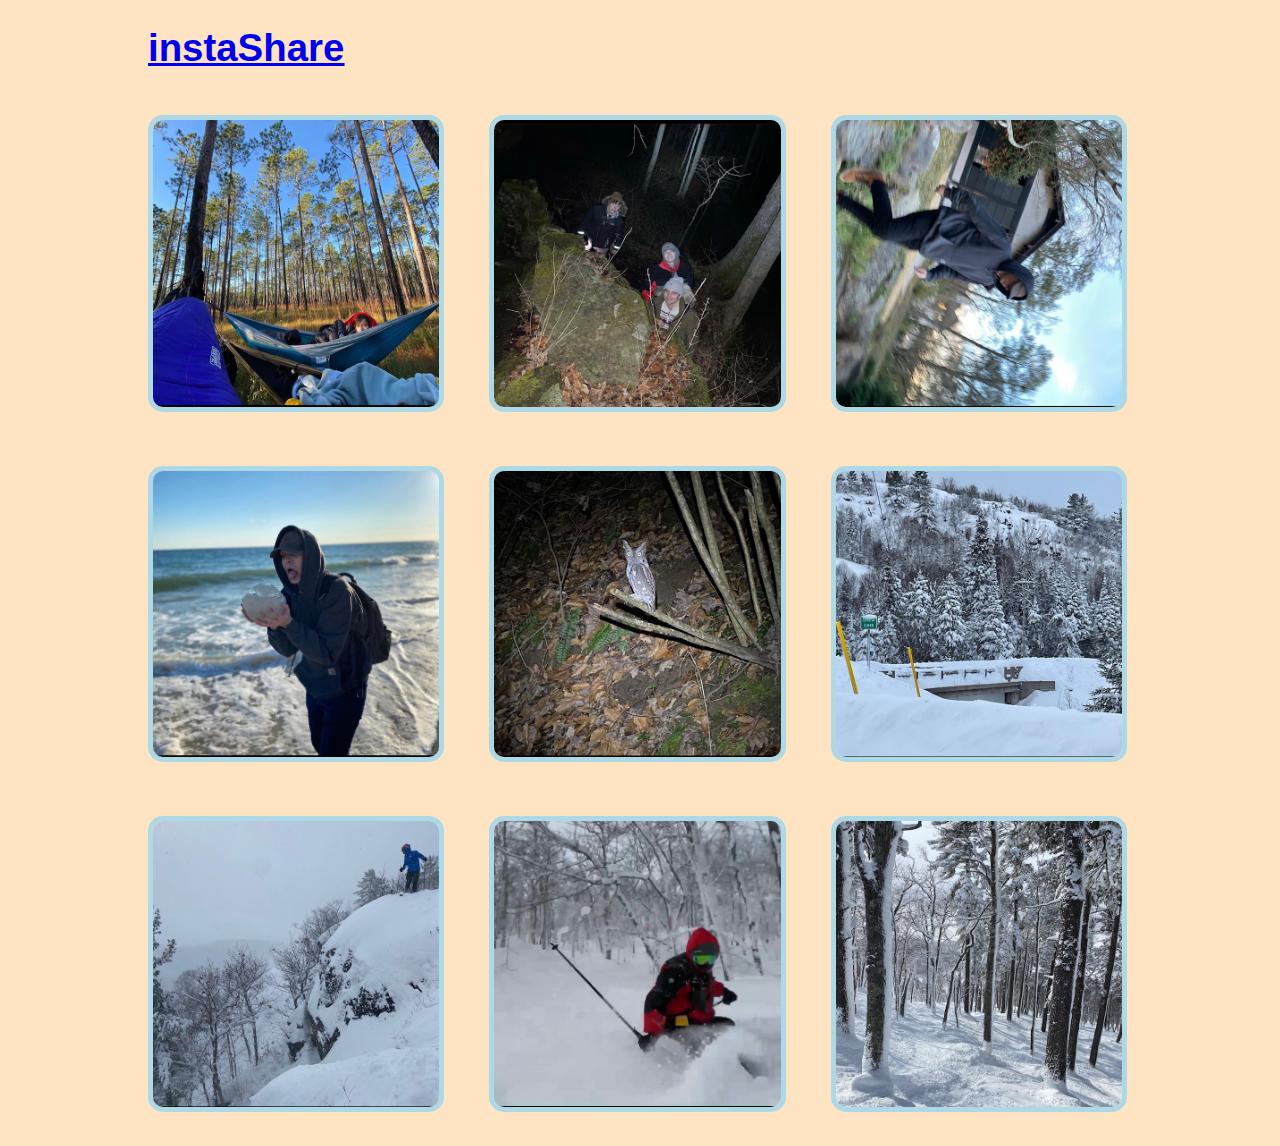
<file: index.html>
<!DOCTYPE html>
<html lang="en">
  <head>
    <meta charset="UTF-8">
    <meta name="viewport" content="width=device-width, initial-scale=1.0">
    <meta http-equiv="X-UA-Compatible" content="ie=edge">
    <title>instaShare</title>
    <link rel="stylesheet" href="screen.css">
  </head>
  <body>
    <header>
      <h1><a href="index.html">instaShare</a></h1>
    </header>
    <section class="row" id="row1">
      <div class="image">
        <a href="image.html"><img src="images/alabama.jpg" alt="Trip Photo 1"></a>
      </div>
      <div class="image">
        <img src="images/IMG_0023.jpg" alt="Trip Photo 2">
      </div>
      <div class="image">
        <img src="images/IMG_0024.jpg" alt="Trip Photo 3">
      </div>
    </section>
    <section class="row" id="row2">
      <div class="image">
        <img src="images/IMG_0025.jpg" alt="Trip Photo 4">
      </div>
      <div class="image">
        <img src="images/IMG_0026.jpg" alt="Trip Photo 5">
      </div>
      <div class="image">
        <img src="images/IMG_0027.jpg" alt="Trip Photo 6">
      </div>
    </section>
    <section class="row" id="row3">
      <div class="image">
        <img src="images/IMG_0028.jpg" alt="Trip Photo 7">
      </div>
      <div class="image">
        <img src="images/IMG_0029.jpg" alt="Trip Photo 8">
      </div>
      <div class="image">
        <img src="images/IMG_0030.jpg" alt="Trip Photo 9">
      </div>
    </section>
    <script src="index.js"></script>
  </body>
</html>
</file>
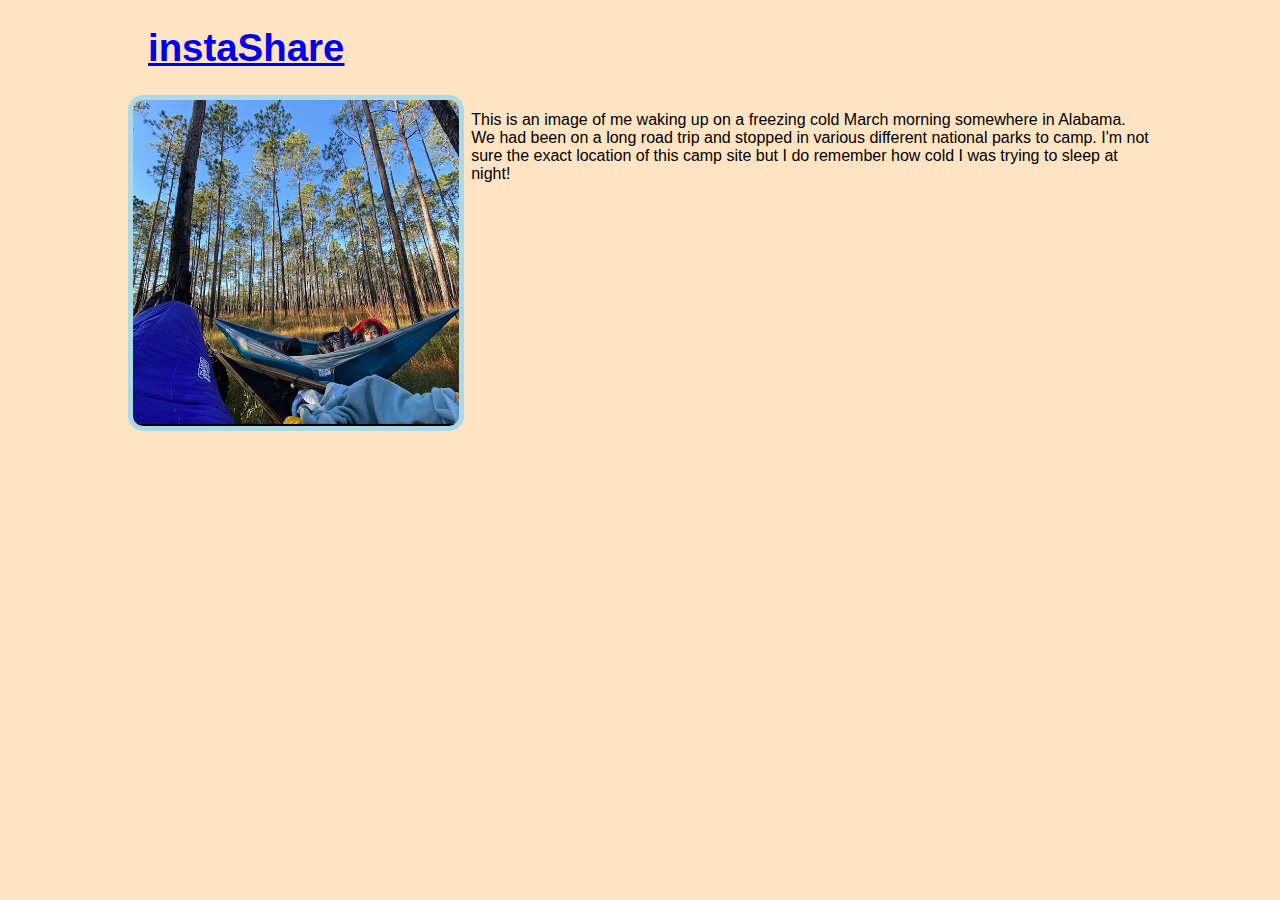
<file: image.html>
<!DOCTYPE html>
<html lang="en">
  <head>
    <meta charset="UTF-8">
    <meta name="viewport" content="width=device-width, initial-scale=1.0">
    <meta http-equiv="X-UA-Compatible" content="ie=edge">
    <title>instaShare</title>
    <link rel="stylesheet" href="screen.css">
  </head>
  <body>
    <header>
      <h1><a href="index.html">instaShare</a></h1>
    </header>
    <body>
        <section class="detailcontainer">
            <div id="detailimg">
                <img src="images/alabama.jpg" alt="alabama">
            </div>
            <div id="imgabout">
                <p>This is an image of me waking up on a freezing cold March morning somewhere in Alabama. We had
                    been on a long road trip and stopped in various different national parks to camp. I'm not sure the exact location
                    of this camp site but I do remember how cold I was trying to sleep at night! 
                </p>
            </div>
        </section>
    </body>
    <script src="index.js"></script>
  </body>
</html>
</file>
<file: screen.css>
/* Add screen styles below */
body {
    margin: 0 auto;
    width: 80%;
    background-color: bisque;
    font-family:Verdana, Geneva, Tahoma, sans-serif;
}

header {
    margin: 20px;
    font-size: larger;
    text-decoration: underline;
}

.row {
    display: flex;
    width: 100%;
    align-content: center;
    justify-content: center;
    margin-bottom: 10px;
    background-color: bisque;
}

img {
    width: 95%;
    border-radius: 15px;
    border-color: lightblue;
    border-style: solid;
    border-width: 5px;
}

.image {
    width: 100%;
    border-radius: 20px;
    align-items: center;
    margin: 20px;
    background-color: bisque;
}

.detailcontainer {
    display: flex;
    width: 100%;
}

#detailimg {
    width: 100%
}
</file>
